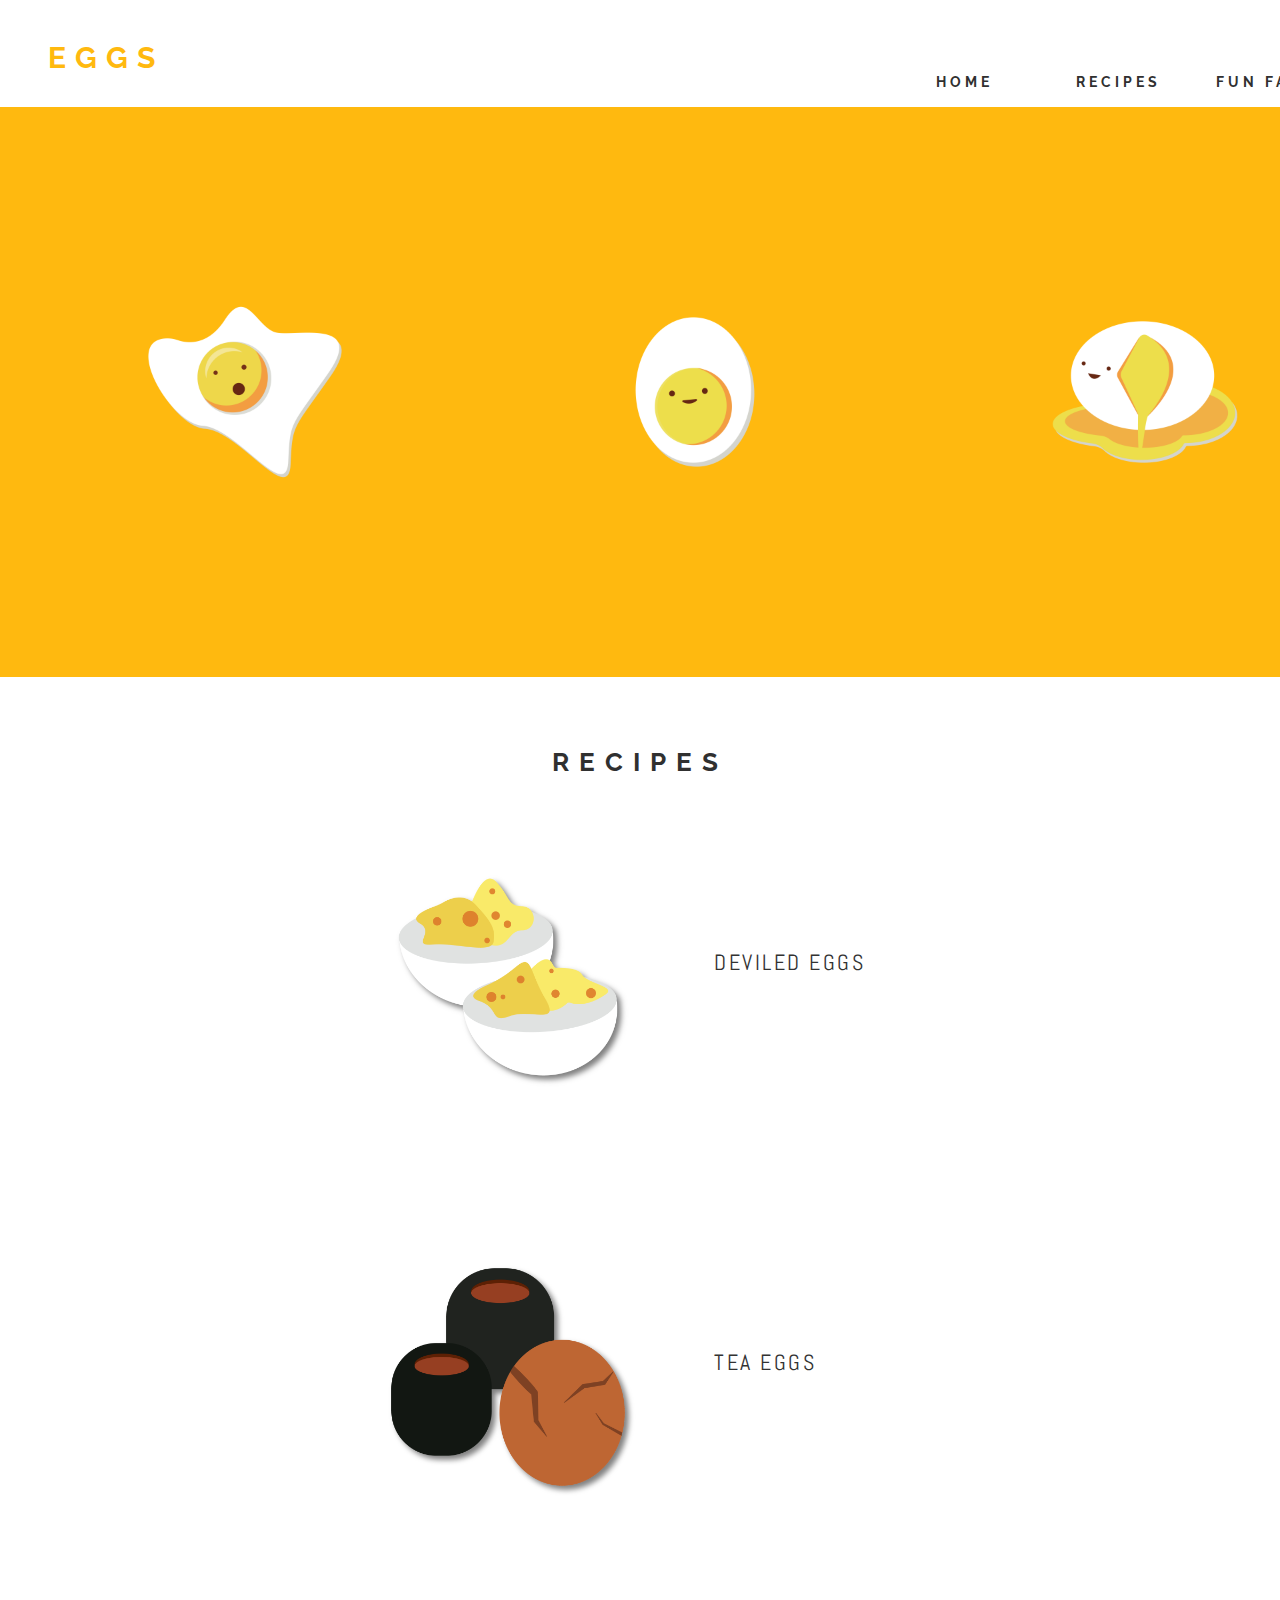
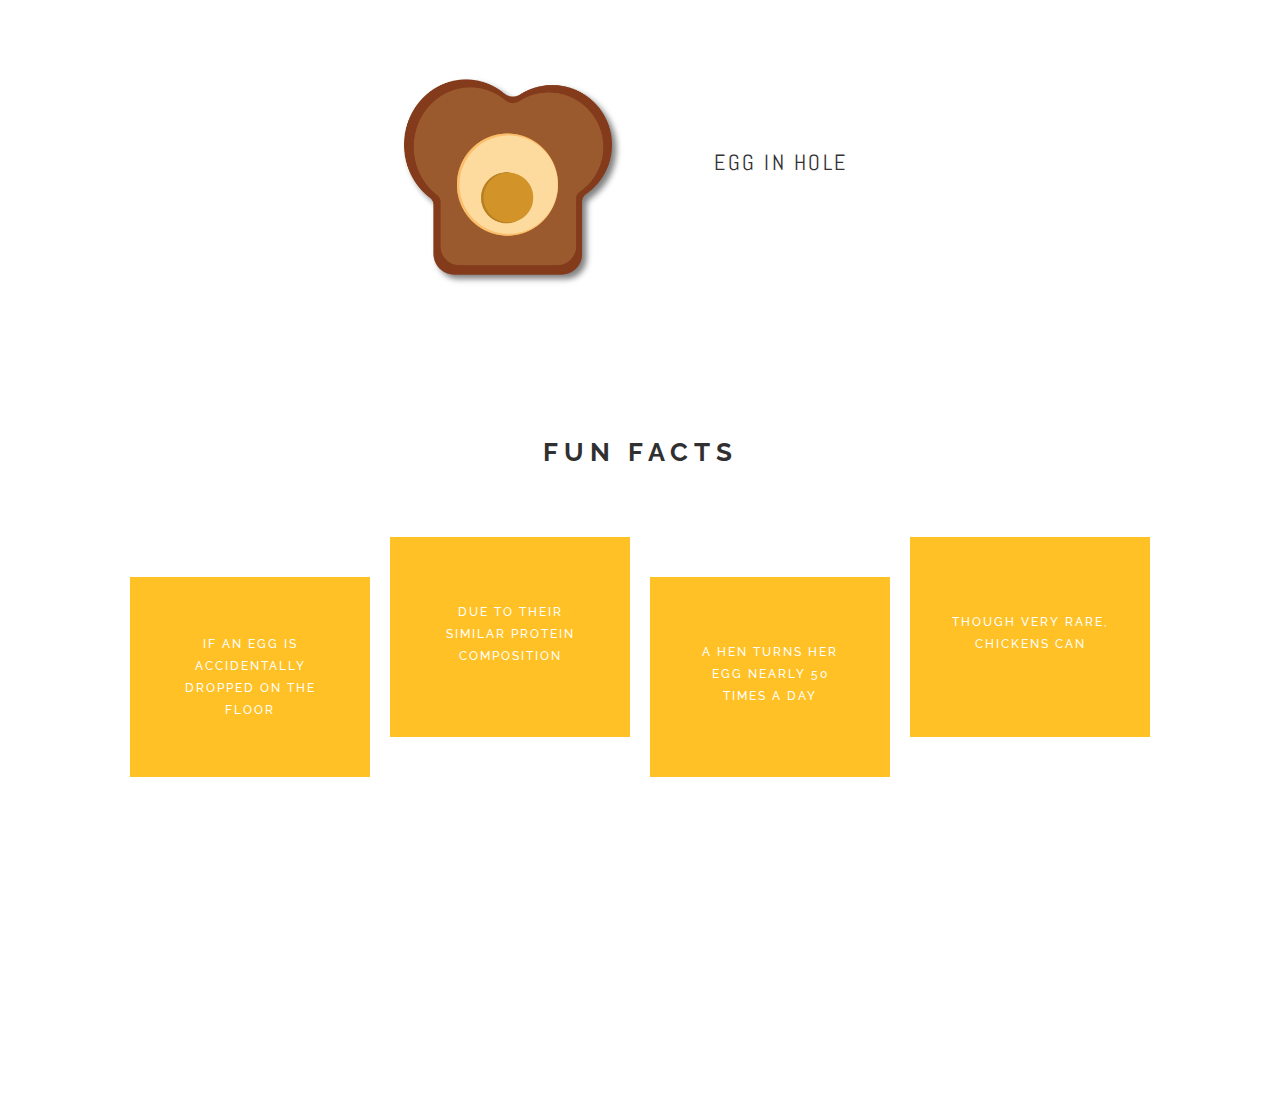
<file: index.html>
<!DOCTYPE html>
<html>

</body>
<head>
	<link href="https://fonts.googleapis.com/css?family=Raleway:100" rel="stylesheet">
	<link href="https://fonts.googleapis.com/css?family=Raleway:900" rel="stylesheet">
	<link href="https://fonts.googleapis.com/css?family=Roboto+Condensed:300" rel="stylesheet">
	<link href="https://fonts.googleapis.com/css?family=Raleway:500" rel="stylesheet">
	<link href="https://fonts.googleapis.com/css?family=Abel" rel="stylesheet">
	<link rel="stylesheet" type="text/css" href="assets/style.css">
	<title>EGGS</title>
</head>

<body>
	<div id="top">
	<h1>E G G S</h1>
	<a name="home"></a>
		<div id="menu">
		  <ul>
		    <li><a href="#home">HOME</a></li>
		    <li><a href="#recipes">RECIPES</a></li>
		    <li><a href="#funfacts">FUN FACTS</a></li>
		  </ul>
		 </div>
	</div>

	<div id="banner">
		<div id="egg-container">
			<div class="egg">
				<div class="egg-img egg-1"><img src="assets/img/sunny.png"></div>
				<div class="hover-text">SUNNY-SIDE UP</div>
			</div>
			<div class="egg">
				<div class="egg-img egg-2"><img src="assets/img/boiled.png"></div>
				<div class="hover-text">BOILED</div>
			</div>
			<div class="egg">
				<div class="egg-img egg-3"><img src="assets/img/poached.png"></div>
				<div class="hover-text">POACHED</div>
			</div>
			<div id="arrow">
				<img src="assets/img/arrow.png" style="width:50px;height:50px;">
			</div>
			<div class="egg">
				<div class="egg-img egg-4"><img src="assets/img/scramble.png"></div>
				<div class="hover-text">SCRAMBLED</div>
			</div>
		</div>	
	</div>

	<a name="recipes"></a>	
	<h2>RECIPES</h2>

<div id="all-recipes">
		<div class="recipe-container">
			<div class="recipe-img">
				<img src="assets/img/devil.jpg">
			</div>
		<div>
			<div>
				<button class="link">
					<a href="page1.html">DEVILED EGGS</a>
				</button>
			</div>
		</div>
		</div>

		<div class="recipe-container">
			<div class="recipe-img">
				<img src="assets/img/tea.png">
			</div>
			<div>
				<button class="link">
					<a href="page2.html">TEA EGGS</a>
				</button>
			</div>
		</div>
		<div class="recipe-container">
			<div class="recipe-img">
				<img src="assets/img/toast.png">
			</div>
			<div>
				<button class="link">
					<a href="page3.html">EGG IN HOLE</a>
				</button>
		</div>
</div>


	<a name="funfacts"></a>
	<h3>FUN FACTS</h3>
	<div id="fact-container">
		<div class="fact f1">
			<div class="fact-text"><p>IF AN EGG IS ACCIDENTALLY DROPPED ON THE FLOOR</p></div>
			<div class="drop-box"><p>SPRINKLE IT HEAVILY WITH SALT FOR EASY CLEAN UP</p></div>
		</div>
		<div class="fact f2">
			<div class="fact-text"><p>DUE TO THEIR SIMILAR PROTEIN COMPOSITION</p></div>
			<div class="drop-box"><p>BLOOD CAN BE USED AS AN EGG SUBSTITUTE IN BAKING AND MAKING ICE CREAM!</p></div>
		</div>
		<div class="fact f3">
			<div class="fact-text"><p>A HEN TURNS HER EGG NEARLY 50 TIMES A DAY</p></div>
			<div class="drop-box"><p>TO KEEP THE YOLK FROM STICKING TO THE SIDE</p></div>
		</div>
		<div class="fact f4">
			<div class="fact-text"><p>THOUGH VERY RARE, CHICKENS CAN</p></div>
			<div class="drop-box"><p>LAY EGGS THAT CONTAIN ANOTHER COMPLETE EGG INSIDE</p></div>
		</div>
	</div>

<script src="https://code.jquery.com/jquery-1.11.3.min.js"> </script> 
<script type="text/javascript" src="assets/js/script.js"></script>

</body>


</html>
</file>
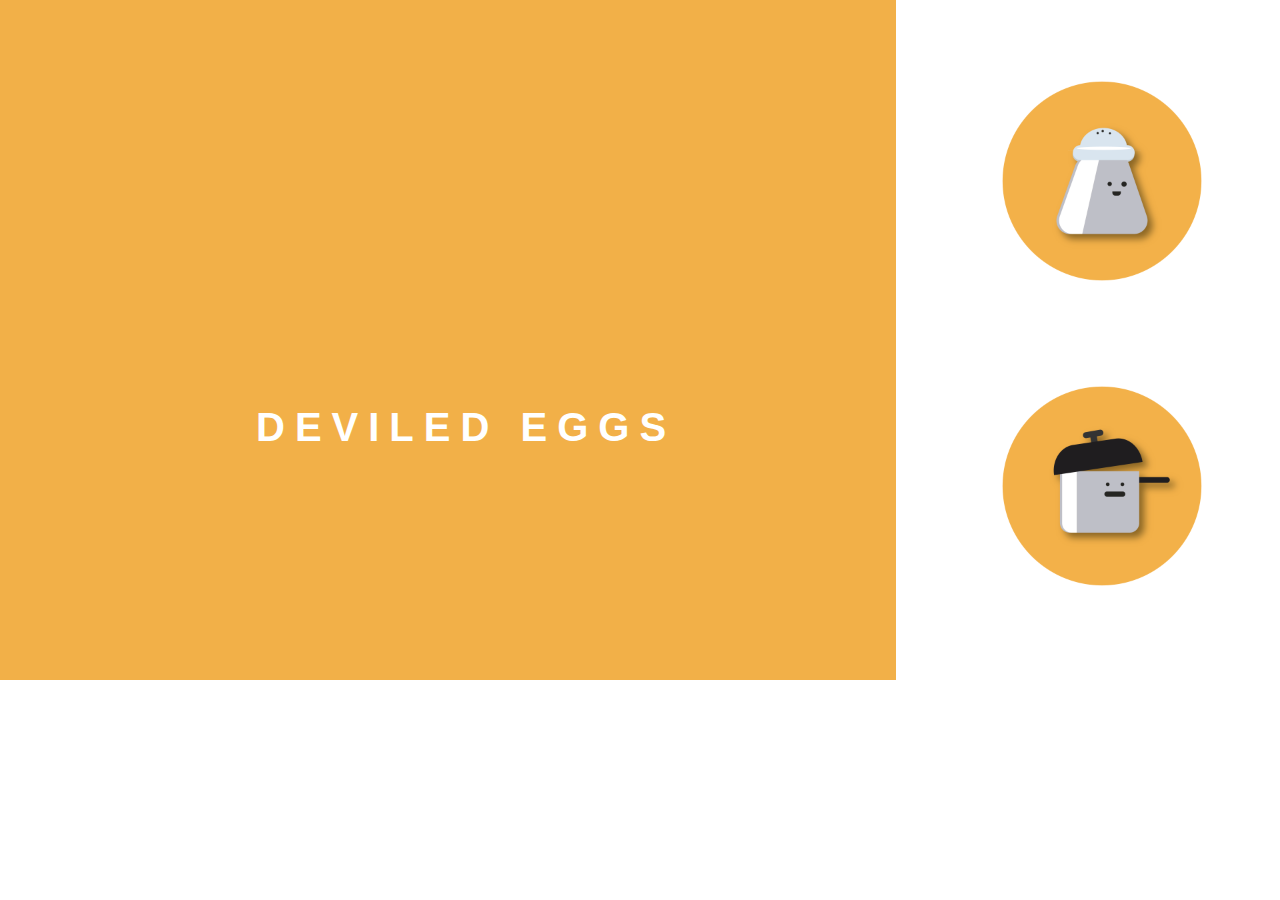
<file: page1.html>
<!DOCTYPE html>
<html>
<head>
	<title>DEVILED EGGS</title>
	<link rel="stylesheet" type="text/css" href="assets/style.css">
</head>

<body>
	
	<div class="left">
		<div class="recipe-title">DEVILED EGGS</div>
		<div class="recipe-box">
			<img class="ingredients-text" src="assets/img/recipe-01.png">
		</div>
		<div class="instructions-box">
			<img class="steps-text" src="assets/img/recipe-02.png">
		</div>
	</div>
	<div class="right">
		<div class="right-nav">
			<button class="ingredients">
				<img src="assets/img/salt.png">
			</button>
			<button class="steps">
				<img src="assets/img/pot.png">
			</button>
		</div>
	</div>

<script src="https://code.jquery.com/jquery-1.11.3.min.js"> </script> 
<script type="text/javascript" src="assets/js/script.js"></script>

</body>


</html>
</file>
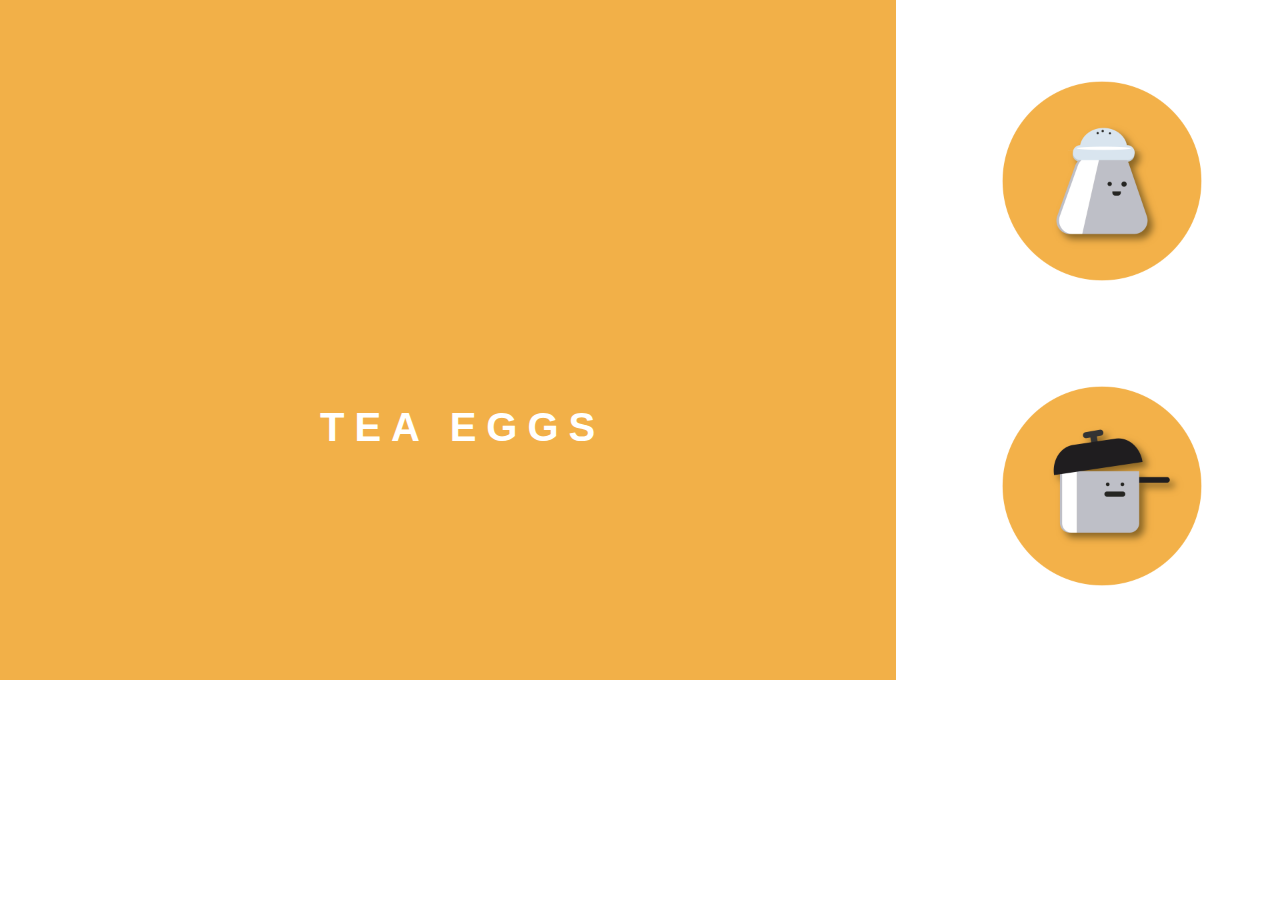
<file: page2.html>
<!DOCTYPE html>
<html>
<head>
	<title>TEA EGGS</title>
	<link rel="stylesheet" type="text/css" href="assets/style.css">
</head>

<body>
	
	<div class="left">
		<div class="recipe-title2">TEA EGGS</div>
		<div class="recipe-box">
			<img class="ingredients-text" src="assets/img/recipe-03.png">
		</div>
		<div class="instructions-box">
			<img class="steps-text" src="assets/img/recipe-02.png">
		</div>
	</div>
	<div class="right">
		<div class="right-nav">
			<button class="ingredients">
				<img src="assets/img/salt.png">
			</button>
			<button class="steps">
				<img src="assets/img/pot.png">
			</button>
		</div>
	</div>


<script src="https://code.jquery.com/jquery-1.11.3.min.js"> </script> 
<script type="text/javascript" src="assets/js/script.js"></script>

</body>

</html>
</file>
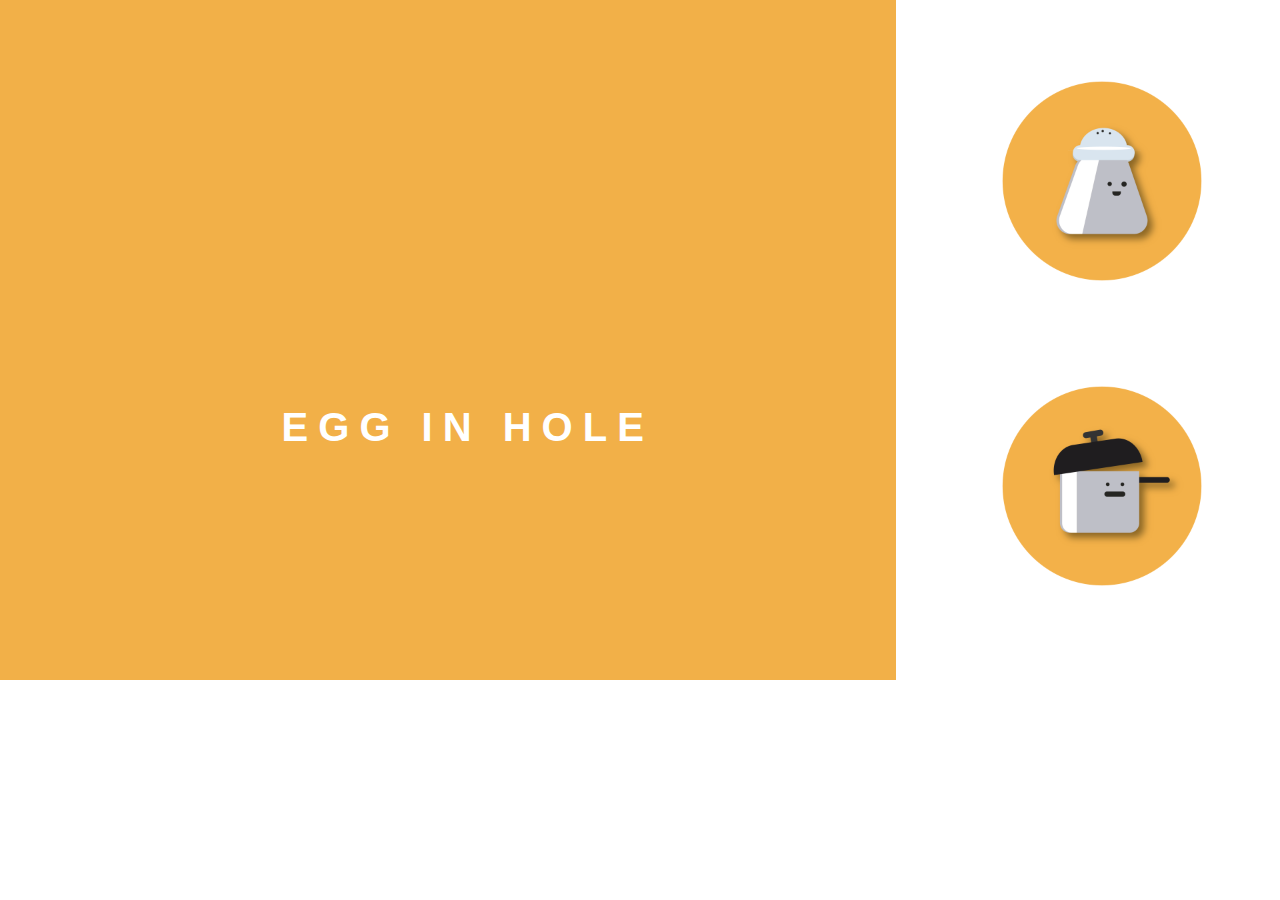
<file: page3.html>
<!DOCTYPE html>
<html>
<head>
	<title>EGG IN HOLE</title>
	<link rel="stylesheet" type="text/css" href="assets/style.css">
</head>

<body>
	
	<div class="left">
		<div class="recipe-title3">EGG IN HOLE</div>
		<div class="recipe-box">
			<img class="ingredients-text" src="assets/img/recipe-05.png">
		</div>
		<div class="instructions-box">
			<img class="steps-text" src="assets/img/recipe-06.png">
		</div>
	</div>
	<div class="right">
		<div class="right-nav">
			<button class="ingredients">
				<img src="assets/img/salt.png">
			</button>
			<button class="steps">
				<img src="assets/img/pot.png">
			</button>
		</div>
	</div>

<script src="https://code.jquery.com/jquery-1.11.3.min.js"> </script> 
<script type="text/javascript" src="assets/js/script.js"></script>

</body>


</html>
</file>
<file: assets/style.css>
body {
	font-family: 'Raleway', sans-serif;
	background-color: none;
	overflow-x: hidden;
}

#top {
	display: flex;
	flex-direction: row;
}

h1 {
	letter-spacing: 1px;
	font-size: 30px;
	position: relative;
	left: 40px;
	color: white;
	padding-top: 12px;
	padding-bottom: 12px;
	color: #FFB90F;
}


h2 {
	position: relative;
	letter-spacing: 10px;
	font-size: 26px;
	display: flex;
	justify-content: center;
	padding-top: 40px;
	margin-top: 600px;
	margin-bottom: 0px;
	color: #303030;
}

h3 {
	position: relative;
	letter-spacing: 6px;
	font-size: 26px;
	display: flex;
	justify-content: center;
	margin-top: 20px;
	margin-bottom: 0px;
	padding-top: 40px;
	color: #303030;
}

#menu {
	position: relative;
	left: 780px;
	top: 50px;
}

ul {
	display: flex;
	flex-direction: row;
}


li {
	list-style: none;
	margin: 0;
	padding: 0;
}

li a {
    display: block;
    width: 140px;
    height: 30px;
    text-decoration: none;
    letter-spacing: 4px;
    color: 	#303030;
    font-weight: bolder;
    font-size: 14px;
}

li a:hover {
	color: #FFB90F;
}

#banner {
	background-color: #FFB90F;
	opacity: 1;
	width: 100%;
	height: 570px;
	position: absolute;
	left: 0;
}

#banner:hover #arrow {
	display: block;
	opacity: .9;
}

#arrow {
	display: none;
	position: relative;
	left: -70px;
	top: 100px;
}

#egg-container {
	position: relative;
	display: flex;
	flex-direction: row;
	top: 160px;
	overflow-x: scroll;
	overflow-y: hidden;
}

.egg {
	display: flex;
	flex-direction: column;
}

.egg img {
	max-width: 250px;
	height: auto;
	z-index: 1;
	padding-left: 120px;
	padding-right: 80px;
}

@keyframes wiggle {
	0% {
		transform: rotate(-10deg);
	}
	10% {
		transform: rotate(10deg);
	}
	20% {
		transform: rotate(-10deg);
	}
	30% {
		transform: rotate(10deg);
	}
	40% {
		transform: rotate(-10deg);
	}
	50% {
		transform: rotate(10deg);
	}
	60% {
		transform: rotate(-10deg);
	}
	70% {
		transform: rotate(10deg);
	}
	80% {
		transform: rotate(-10deg);
	}
	90% {
		transform: rotate(10deg);
	}
	100% {
		transform: rotate(-10deg);
	}
}

.egg img:hover {
	animation: wiggle 2s infinite;
}

::-webkit-scrollbar { 
    display: none; 
}

.hover-text {
	font-family: 'Abel', sans-serif;
	font-weight: lighter;
	font-size: 18px;
	letter-spacing: 2px;
	color: white;
	z-index: 1;
	margin-right: auto;
	margin-left: auto;
	font-weight: bolder;
	display: none;
	padding-left: 120px;
	padding-right: 80px;
	opacity: .9;
}

.egg:hover .hover-text {
	display: block;
	z-index: 3;
}

#all-recipes {
	display: flex;
	flex-direction: column;
}

.recipe-container {
	height: 400px;
	position: relative;
	display: flex;
	flex-direction: row;
	left: 300px;
	margin-bottom: 0;
}

.recipe-img img {
	max-width: 400px;
	opacity: 1;
}

.recipe-img:hover {
	
}

@keyframes jump {
	0% {
		transform: translateY(0);
	}
	50% {
		transform: translateY(60px);
		transform: scale(.8);
	}
	100% {
		transform: translateY(0);
	}
}


.link {
	position: relative;
	z-index: 1;
	top: 170px;
	letter-spacing: 2.5px;
	font-size: 22px;
	font-weight: 400;
	font-family: 'Abel', sans-serif;
	text-decoration: none;
}

.link a {
	color: #323232;
}

button {
	background-color: white;
	border: grey;
	font-family: 'Raleway', sans-serif;
	outline: none;
}

a {
	text-decoration: none;
	color: black;
}


#fact-container {
	display: flex;
	flex-direction: row;
	justify-content: center;
	margin-bottom: 50px;
	margin-top: 70px;
	height: 500px;
	width: 100%;
}

.fact {
	width: 240px;
	height: 200px;
	margin-left: 10px;
	margin-right: 10px;
	background-color: #FFC125;
	z-index: 2;
}

.f1, .f3 {
	position: relative;
	top: 40px;
}

.drop-box {
	position: relative;
	z-index: 1;
	width: 240px;
	height: 200px;
	background-color: #FFFF7E;
	display: none;
	margin: 0;
	margin-bottom: 0;
}

.f1 .fact-text {
	height: 180px;
	width: 160px;
	position: relative;
	top: 44px;
	left: 40px;
	color: white;
	line-height: 22px;
	letter-spacing: 2px;
	font-weight: 500;
	font-size: 12px;
	text-align: center;
	vertical-align: middle;
}

.f2 .fact-text {
	height: 180px;
	width: 160px;
	position: relative;
	top: 52px;
	left: 40px;
	color: white;
	line-height: 22px;
	letter-spacing: 2px;
	font-weight: 500;
	font-size: 12px;
	text-align: center;
	vertical-align: middle;
}

.f3 .fact-text {
	height: 180px;
	width: 160px;
	position: relative;
	top: 52px;
	left: 40px;
	color: white;
	line-height: 22px;
	letter-spacing: 2px;
	font-weight: 500;
	font-size: 12px;
	text-align: center;
	vertical-align: middle;
}

.f4 .fact-text {
	height: 180px;
	width: 160px;
	position: relative;
	top: 62px;
	left: 40px;
	color: white;
	line-height: 22px;
	letter-spacing: 2px;
	font-weight: 500;
	font-size: 12px;
	text-align: center;
	vertical-align: middle;
}

.fact:hover .drop-box {
	display: block;
}

.f1 .drop-box p {
	height: 180px;
	width: 160px;
	position: relative;
	top: 64px;
	left: 40px;
	color: black;
	letter-spacing: 2px;
	font-weight: 500;
	font-size: 12px;
	text-align: center;
	vertical-align: middle;
	line-height: 22px;
}

.f2 .drop-box p {
	height: 180px;
	width: 160px;
	position: relative;
	top: 44px;
	left: 40px;
	color: black;
	letter-spacing: 2px;
	font-weight: 500;
	font-size: 12px;
	text-align: center;
	vertical-align: middle;
	line-height: 22px;
}

.f3 .drop-box p {
	height: 180px;
	width: 160px;
	position: relative;
	top: 66px;
	left: 40px;
	color: black;
	letter-spacing: 2px;
	font-weight: 500;
	font-size: 12px;
	text-align: center;
	vertical-align: middle;
	line-height: 22px;
}

.f3 .drop-box p {
	height: 180px;
	width: 160px;
	position: relative;
	top: 66px;
	left: 40px;
	color: black;
	letter-spacing: 2px;
	font-weight: 500;
	font-size: 12px;
	text-align: center;
	vertical-align: middle;
	line-height: 22px;
}

.f4 .drop-box p {
	height: 180px;
	width: 160px;
	position: relative;
	top: 56px;
	left: 40px;
	color: black;
	letter-spacing: 2px;
	font-weight: 500;
	font-size: 12px;
	text-align: center;
	vertical-align: middle;
	line-height: 22px;
}

.text-one {
	padding: 0;
	margin-bottom: 0;
	padding-bottom: 0;
	z-index: 3;
	position: relative;
	font-family: 'Raleway', sans-serif;
	color: white;
	font-size: 20px;
	letter-spacing: 1px;
}

.left {
	height: 680px;
	width: 70%;
	background-color: #F2B048;
	position: fixed;
	top: 0;
	left: 0;
	overflow-y: hidden;
	margin: 0;
}

.right {
	height: 660px;
	width: 30%;
	background-color: white;
	top: 0;
	right: 0;
	position: fixed;
	overflow-y: hidden;
}

.recipe-title {
	position: fixed;
	margin-left: 20%;
	top: 45%;
	font-size: 40px;
	letter-spacing: 10px;
	font-weight: bold;
	color: white;
	padding: 0;
	animation: bounce 1.2s ease-in infinite;
}


.recipe-title2 {
	position: fixed;
	margin-left: 25%;
	top: 45%;
	font-size: 40px;
	letter-spacing: 10px;
	font-weight: bold;
	color: white;
	padding: 0;
	animation: bounce 1.2s ease-in infinite;
}

.recipe-title3 {
	position: fixed;
	margin-left: 22%;
	top: 45%;
	font-size: 40px;
	letter-spacing: 10px;
	font-weight: bold;
	color: white;
	padding: 0;
	animation: bounce 1.2s ease-in infinite;
}

@keyframes bounce {
	0% {
		transform: translateY(0px);
	}
	50% {
		transform: translateY(-20px);
	}
	100%{
		transform: translateY(0px);
	}
}

.right-nav img {
	max-width: 300px;
	display: flex;
	flex-direction: column;
	margin-left: 50px;
}

.right-nav img:hover {
	animation: wiggle 3s;
	cursor: pointer;
}

.right-nav {
	position: relative;
	top: 30px;
}

.recipe-box {
	opacity: .96;
	position: relative;
	display: none;
	background-color: none;
	border-radius: 0px;
	width: 700px;
	height: 400px;
	z-index: 1;
	margin-left: auto;
	margin-right: auto;
	top: 140px;
}

.instructions-box {
	opacity: 1;
	position: relative;
	display: none;
	background-color: none;
	border-radius: 0px;
	width: 700px;
	height: 400px;
	z-index: 1;
	margin-left: auto;
	margin-right: auto;
	top: 140px;
	z-index: 1;
}

.ingredients-text {
	max-width: 600px;
	bottom: 40px;
	left: 56px;
	position: relative;
}

.steps-text {
	max-width: 600px;
	bottom: 40px;
	left: 56px;
	position: relative;
}
</file>
